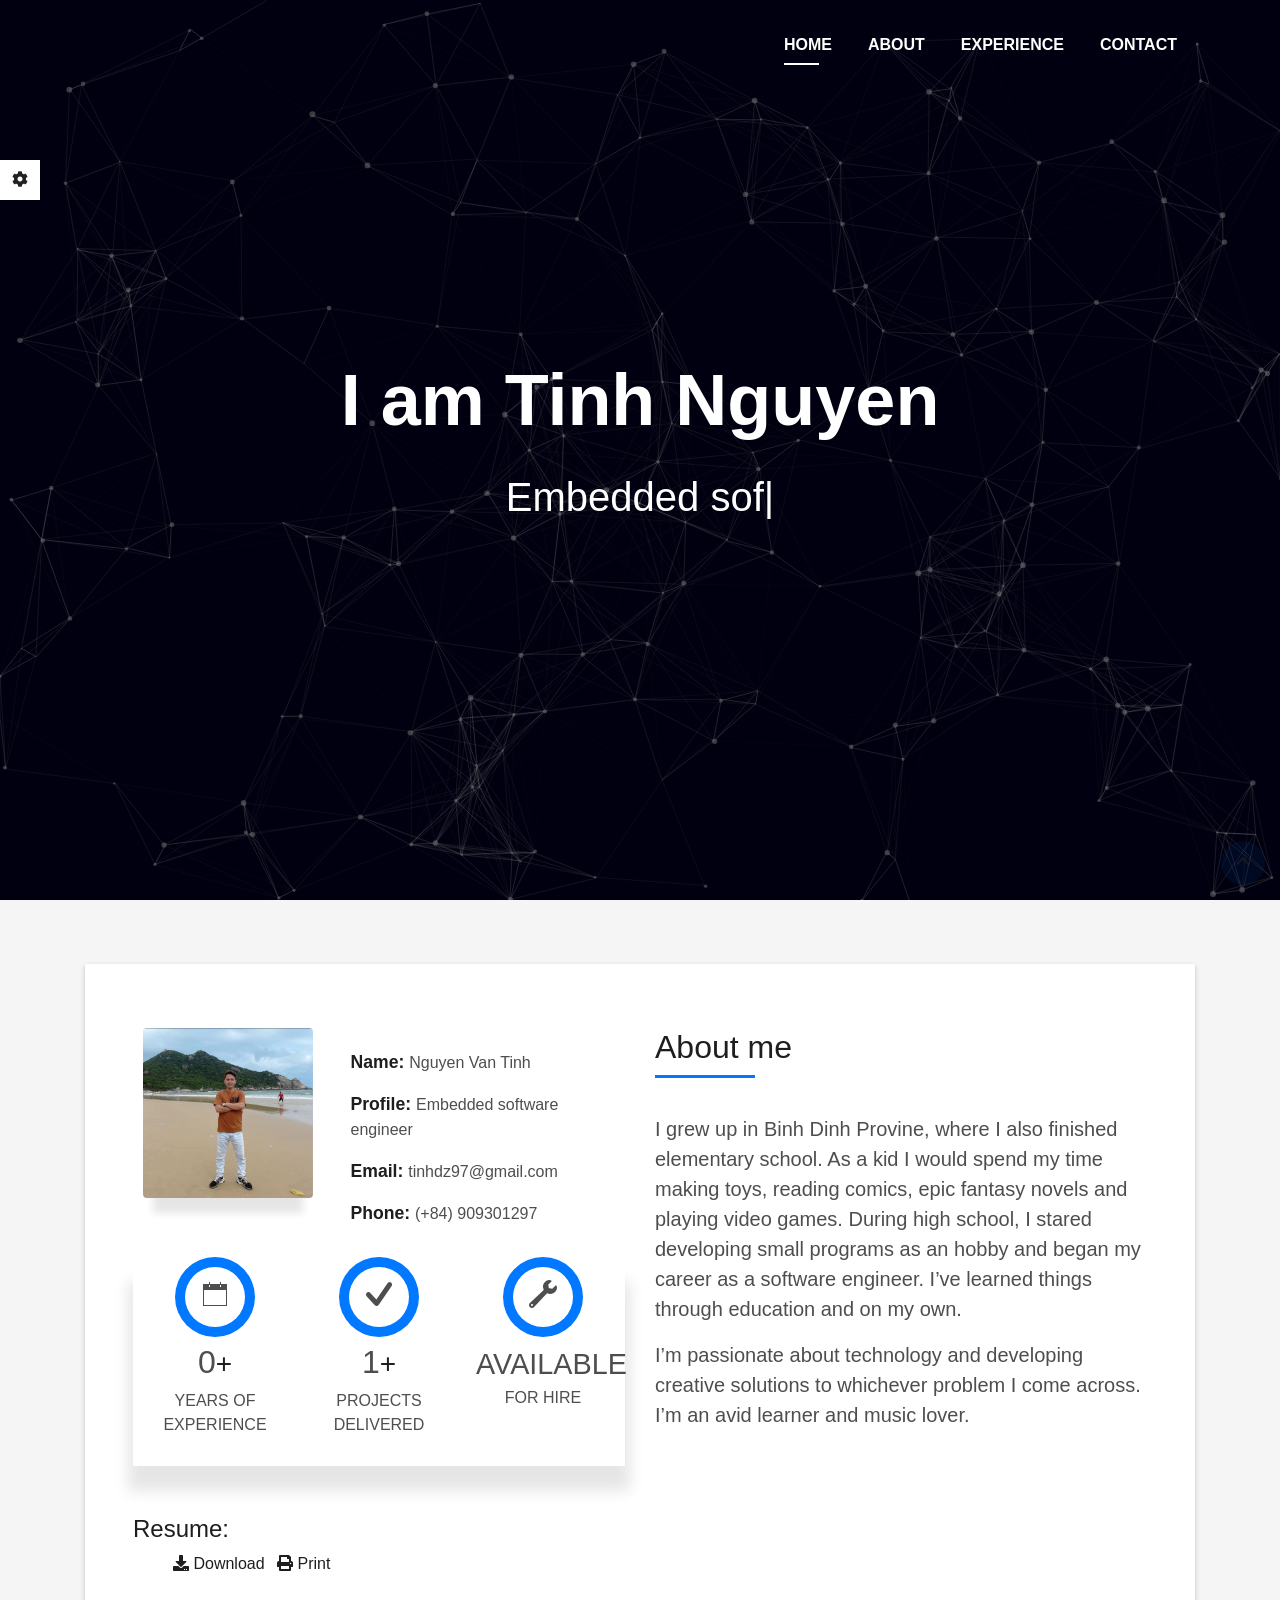
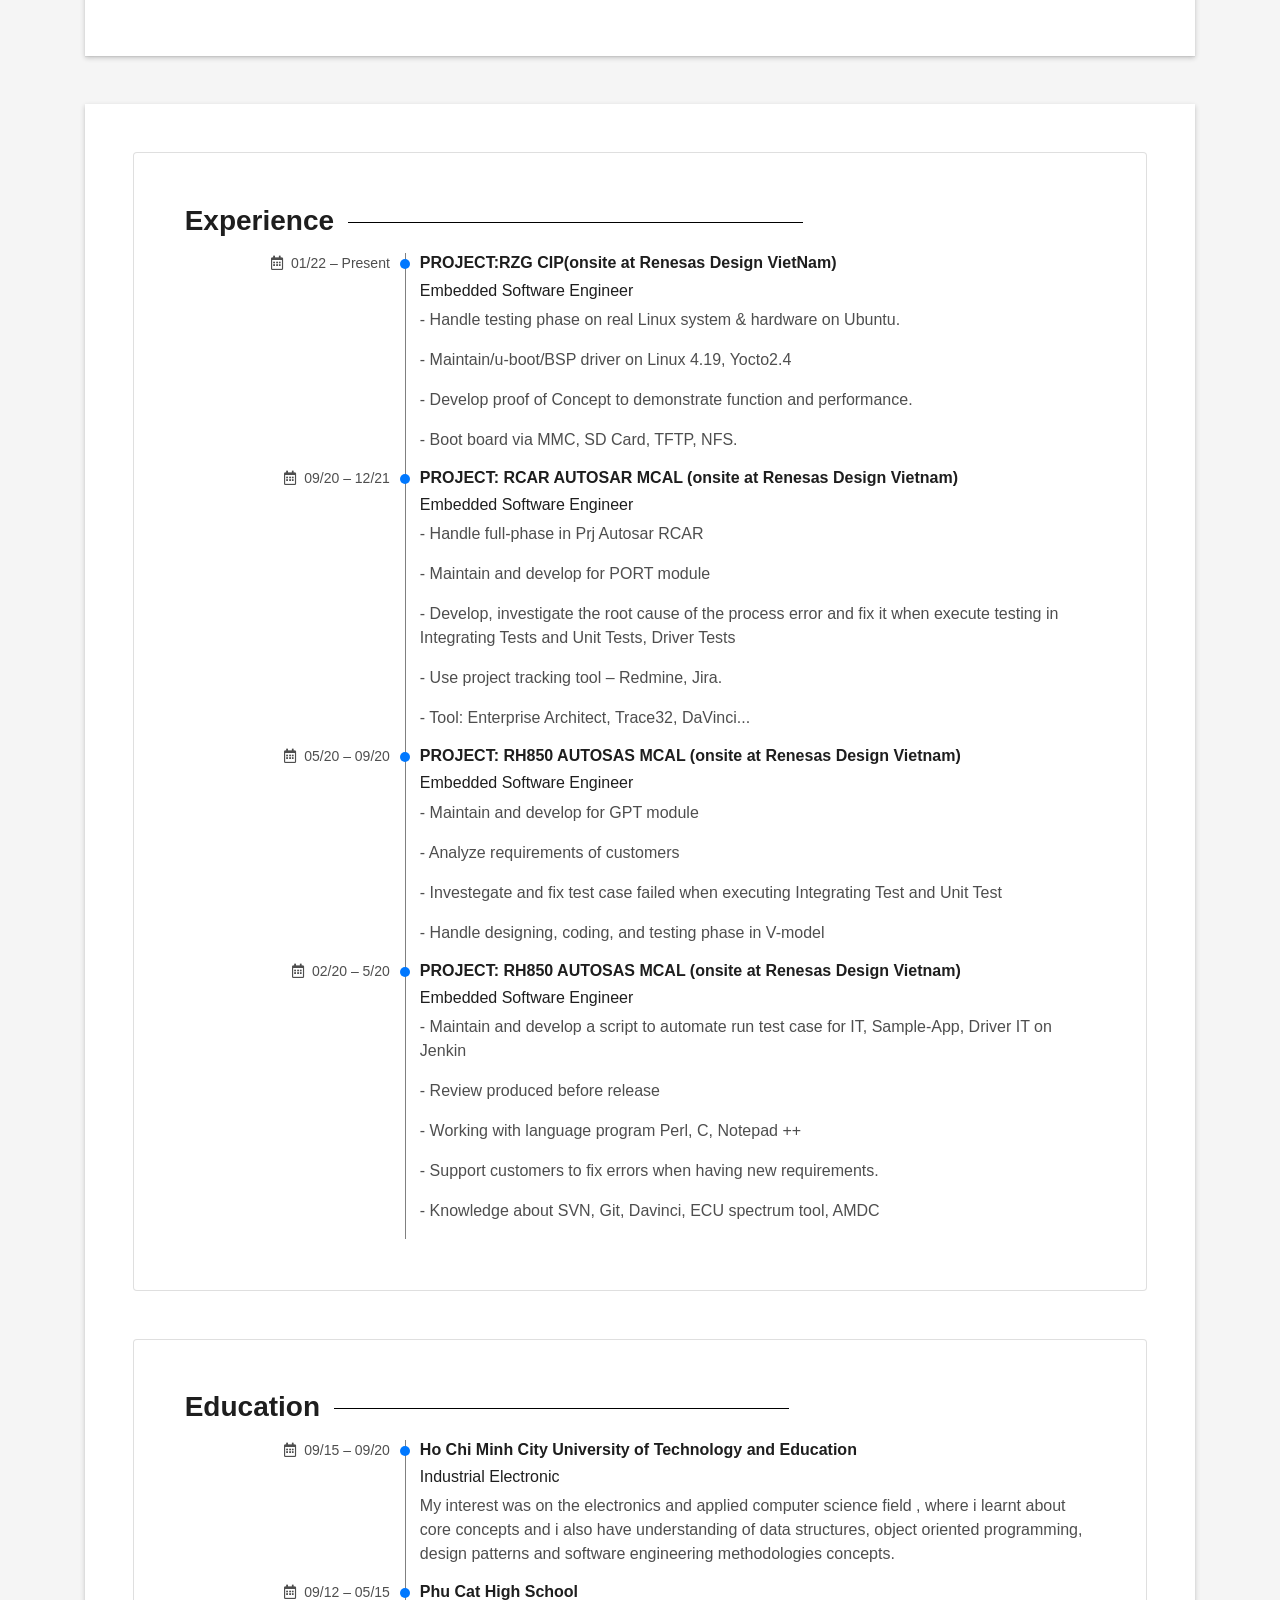
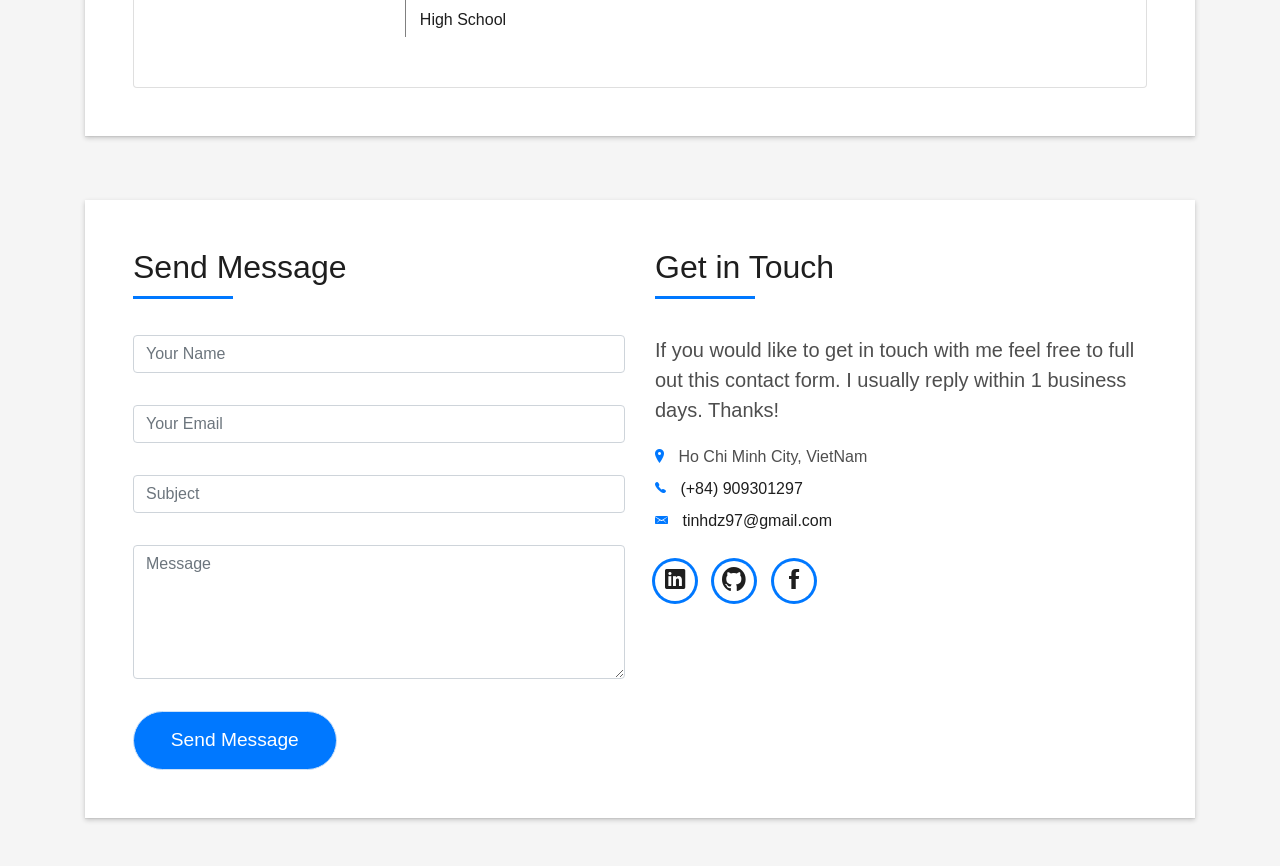
<file: index.html>
<!DOCTYPE html>
<html lang="en">

<head>
  <meta charset="utf-8">
  <title>Resume - Tinh Nguyen</title>
  <meta content="width=device-width, initial-scale=1.0" name="viewport">
  <meta content="" name="keywords">
  <meta content="" name="description">

  <!-- Favicons -->
  <link href="img/avatar.jpg" rel="icon">
  <link href="img/apple-touch-icon.png" rel="apple-touch-icon">

  <!-- Bootstrap CSS File -->
  <link href="lib/bootstrap/css/bootstrap.min.css" rel="stylesheet">

  <!-- Libraries CSS Files -->
  <link href="lib/font-awesome/css/font-awesome.min.css" rel="stylesheet">
  <link href="lib/animate/animate.min.css" rel="stylesheet">
  <link href="lib/ionicons/css/ionicons.min.css" rel="stylesheet">
  <link href="lib/owlcarousel/assets/owl.carousel.min.css" rel="stylesheet">
  <link href="lib/lightbox/css/lightbox.min.css" rel="stylesheet">

  <link href="lib/printjs/css/print.min.css" rel="stylesheet">
  <!-- Main Stylesheet File -->
  <link href="css/style-common.css" rel="stylesheet">
  <link href="css/style.css" rel="stylesheet">

</head>

<body id="page-top">

  <!--/ Nav Star /-->
  <nav class="navbar navbar-b navbar-trans navbar-expand-md fixed-top" id="mainNav">
    <div class="container">
      <button class="navbar-toggler collapsed" type="button" data-toggle="collapse" data-target="#navbarDefault"
        aria-controls="navbarDefault" aria-expanded="false" aria-label="Toggle navigation">
        <span></span>
        <span></span>
        <span></span>
      </button>
      <div class="navbar-collapse collapse justify-content-end" id="navbarDefault">
        <ul class="navbar-nav">
          <li class="nav-item">
            <a class="nav-link js-scroll active" href="#home">Home</a>
          </li>
          <li class="nav-item">
            <a class="nav-link js-scroll" href="#about">About</a>
          </li>
          <li class="nav-item">
            <a class="nav-link js-scroll" href="#service">Experience</a>
          </li>
          <li class="nav-item">
            <a class="nav-link js-scroll" href="#contact">Contact</a>
          </li>
        </ul>
      </div>
    </div>
  </nav>
  <!--/ Nav End /-->

  <!--/ Intro Skew Star /-->
  <div id="home" class="intro route bg-image">
    <div class="overlay-itro"></div>
    <div class="intro-content display-table">
      <div class="table-cell">
        <div class="container">
          <!--<p class="display-6 color-d">Hello, world!</p>-->
          <h1 class="intro-title mb-4">I am Tinh Nguyen</h1>
          <p class="intro-subtitle"><span class="text-slider-items">Embedded software engineer</span><strong class="text-slider"></strong></p>
          <!-- <p class="pt-3"><a class="btn btn-primary btn js-scroll px-4" href="#about" role="button">Learn More</a></p> -->
        </div>
      </div>
    </div>
  </div>
  <!--/ Intro Skew End /-->

  <section id="about" class="about-mf sect-pt4 route">
    <div class="container">
      <div class="row">
        <div class="col-sm-12">
          <div class="box-shadow-full">
            <div class="row">
              <div class="col-md-6">
                <div class="row">
                  <div class="col-sm-6 col-md-5">
                    <div class="about-img">
                      <img style="box-shadow: 0 25px 8px -10px rgba(0, 0, 0, 0.1);
                      height: 170px;
                      width: 170px;" src="img/avatar.jpg" class="img-fluid rounded b-shadow-a" alt="">
                    </div>
                  </div>
                  <div class="col-sm-6 col-md-7" style="margin-top: 4%;">
                    <div class="about-info">
                      <p><span class="title-s">Name: </span> <span>Nguyen Van Tinh</span></p>
                      <p><span class="title-s">Profile: </span> <span>Embedded software engineer</span></p>
                      <p><span class="title-s">Email: </span> <span>tinhdz97@gmail.com</span></p>
                      <p><span class="title-s">Phone: </span> <span>(+84) 909301297</span></p>
                    </div>
                  </div>
                </div>
                <div class="skill-mf">
                  <div class="section-counter paralax-mf bg-image"
                    style="margin-top: 5%;box-shadow: 0 20px 14px 5px rgba(0, 0, 0, 0.1);">
                    <div class="container">
                      <div class="row">
                        <div class="col-sm-4 col-lg-4">
                          <div class="counter-box pt-4 pt-md-0">
                            <div class="counter-ico">
                              <span class="ico-circle"><i class="ion-ios-calendar-outline"></i></span>
                            </div>
                            <div class="counter-num">
                              <h3 class="counter_text"><span class="counter">2</span>+</h3>
                              <span class="counter-text">YEARS OF EXPERIENCE</span>
                            </div>
                          </div>
                        </div>
                        <div class="col-sm-4 col-lg-4">
                          <div class="counter-box pt-4 pt-md-0">
                            <div class="counter-ico">
                              <span class="ico-circle"><i class="ion-checkmark-round"></i></span>
                            </div>
                            <div class="counter-num">
                              <h3 class="counter_text"><span class="counter">4</span>+</h3>
                              <span class="counter-text">PROJECTS DELIVERED</span>
                            </div>
                          </div>
                        </div>
                        <div class="col-sm-4 col-lg-4">
                          <div class="counter-box pt-4 pt-md-0">
                            <div class="counter-ico">
                              <span class="ico-circle"><i class="ion-wrench"></i></span>
                            </div>
                            <div class="counter-num">
                              <p>
                                <p class="counter1"> AVAILABLE </p>
                                <span class="counter-text">FOR HIRE</span>
                            </div>
                          </div>
                        </div>
                      </div>
                    </div>
                  </div>

                </div>
                <h4 style="margin-top:10%">Resume:</h4>
                <ul>
                  <li class="list-inline-item"><a href="Engineer_Nguyen_Van_Tinh.pdf" download><i
                        class="fas fa-download "></i> Download</a></li>
                  <li class="list-inline-item"><a href="javascript:void(0);"
                      onclick="printJS('Engineer_Nguyen_Van_Tinh.pdf')" class="printResume"><i
                        class="fas fa-print "></i> Print</a></li>
                </ul>
              </div>
              <div class="col-md-6">
                <div class="about-me pt-4 pt-md-0">
                  <div class="title-box-2">
                    <h5 class="title-left">
                      About me
                    </h5>
                  </div>
                  <p class="lead">
                    I grew up in Binh Dinh Provine, where I also finished
                    elementary school.
                    As a kid I would spend my time making toys, reading comics, epic fantasy
                    novels and playing
                    video games.
                    During high school, I stared developing small programs as an hobby and
                    began my career as a software engineer.
                    I’ve
                    learned things through education and on my own. </p>
                  <p class="lead">
                    I’m passionate about technology and developing creative solutions
                    to whichever problem I come across. I’m an avid learner and music lover.
                  </p>
                </div>
              </div>
            </div>
          </div>
        </div>
      </div>
    </div>
  </section>

  <!--/ Section Services Star /-->
  <section id="service" class="services-mf route">
    <div class="container">
      <div class="row">
        <div class="col-sm-12">
          <div class="box-shadow-full" style="margin-bottom: 0">
            <div id="experience" data-simplebar>
              <div class="card" style="padding: 5%">
                <h3 class="font-weight-bold sideline mb-3">Experience</h3>
                <div class="timeline">
                  <div class="job row">
                    <div class="col-12 col-sm-12 col-md-12 col-lg-3 job-date blue">
                      <i class="far fa-calendar-alt mr-2"></i>01/22 – Present
                    </div>
                    <div class="col-12 col-md-12 col-lg-9 job-description">
                      <h6 class="font-weight-bold">PROJECT:RZG CIP(onsite at Renesas Design VietNam)</h6>
                      <h6 class="blue">Embedded Software Engineer</h6>
                      <p>- Handle testing phase on real Linux system & hardware on Ubuntu.</p>
                      <p>- Maintain/u-boot/BSP driver on Linux 4.19, Yocto2.4</p>
                      <p>- Develop proof of Concept to demonstrate function and performance.</p>
                      <p>- Boot board via MMC, SD Card, TFTP, NFS.</p>
                    </div>
                  </div>
                  <div class="job row">
                    <div class="col-12 col-sm-12 col-md-12 col-lg-3 job-date blue">
                      <i class="far fa-calendar-alt mr-2"></i>09/20 – 12/21
                    </div>
                    <div class="col-md-12 col-lg-9 job-description">
                      <h6 class="font-weight-bold">PROJECT: RCAR AUTOSAR MCAL (onsite at Renesas Design Vietnam)</h6>
                      <h6 class="blue">Embedded Software Engineer</h6>
                        <p>- Handle full-phase in Prj Autosar RCAR</p>
                        <p>- Maintain and develop for PORT module</p>
                        <p>- Develop, investigate the root cause of the process error and fix it when
                          execute testing in Integrating Tests and Unit Tests, Driver Tests</p>
                        <p>- Use project tracking tool – Redmine, Jira.</p>
                        <p>- Tool: Enterprise Architect, Trace32, DaVinci...</p>
                    </div>
                   </div>
                  <div class="job row">
                    <div class="col-12 col-sm-12 col-md-12 col-lg-3 job-date blue">
                      <i class="far fa-calendar-alt mr-2"></i>05/20 – 09/20
                    </div>
                    <div class="col-md-12 col-lg-9 job-description">
                      <h6 class="font-weight-bold">PROJECT: RH850 AUTOSAS MCAL (onsite at Renesas Design Vietnam)</h6>
                      <h6 class="blue">Embedded Software Engineer</h6>
                       <p>- Maintain and develop for GPT module</p>
                        <p>- Analyze requirements of customers</p>
                        <p>- Investegate and fix test case failed when executing Integrating Test and Unit Test</p>
                        <p>- Handle designing, coding, and testing phase in V-model</p>
                    </div>
                   </div>
                  <div class="job row">
                    <div class="col-12 col-sm-12 col-md-12 col-lg-3 job-date blue">
                      <i class="far fa-calendar-alt mr-2"></i>02/20 – 5/20
                    </div>
                    <div class="col-md-12 col-lg-9 job-description">
                      <h6 class="font-weight-bold">PROJECT: RH850 AUTOSAS MCAL (onsite at Renesas Design Vietnam)</h6>
                      <h6 class="blue">Embedded Software Engineer</h6>
                       <p>- Maintain and develop a script to automate run test case for IT, Sample-App, Driver IT on Jenkin </p>
                       <p>- Review produced before release</p>
                       <p>- Working with language program Perl, C, Notepad ++ </p>
                       <p>- Support customers to fix errors when having new requirements.</p>
                       <p>- Knowledge about SVN, Git, Davinci, ECU spectrum tool, AMDC </p>
                    </div>
                   </div>
               </div>   
              </div>    
              <div class="card mt-5" style="padding: 5%">
                <h3 class="font-weight-bold sideline mb-3">Education</h3>
                <div class="timeline">
                  <div class="job row">
                    <div class="col-12 col-sm-12 col-md-12 col-lg-3 job-date blue"><i
                        class="far fa-calendar-alt mr-2"></i>09/15 – 09/20</div>
                    <div class="col-md-12 col-lg-9 job-description">
                      <h6 class="font-weight-bold">Ho Chi Minh City University of Technology and Education</h6>
                      <h6 class="blue">Industrial Electronic</h6>
                      <div class="description"> 
                        <p>My interest was on the electronics and applied computer science field ,
                          where i learnt about
                          core concepts and i also have understanding of data
                          structures, object oriented programming, design
                          patterns and software engineering methodologies concepts.
                        </p>
                     </div>
                   </div>
                  </div>
                  <div class="job row">
                    <div class="col-12 col-sm-12 col-md-12 col-lg-3 job-date blue"><i
                        class="far fa-calendar-alt mr-2"></i>09/12 – 05/15</div>
                    <div class="col-md-12 col-lg-9 job-description">
                      <h6 class="font-weight-bold">Phu Cat High School</h6>
                      <h6 class="blue">High School</h6>
                    </div>
                  </div>
              </div>
            </div>
          </div>
        </div>
      </div>
      <!--/ Section Services End /-->

    </div>
  </section>
  <section style="padding-top: 0;margin-top:0%" class="paralax-mf footer-paralax bg-image sect-mt4 route">
    <div class="container">
      <div class="row">
        <div class="col-sm-12">
          <div class="contact-mf">
            <div id="contact" class="box-shadow-full">
              <div class="row">
                <div class="col-md-6">
                  <div class="title-box-2">
                    <h5 class="title-left">
                      Send Message
                    </h5>
                  </div>
                  <div>
                    <form action="" method="post" role="form" class="contactForm">
                      <div id="sendmessage">Your message has been sent. Thank you!</div>
                      <div id="errormessage">Something went wrong. Please try again later!</div>
                      <div class="row">
                        <div class="col-md-12 mb-3">
                          <div class="form-group">
                            <input type="text" name="name" class="form-control" id="name" placeholder="Your Name"
                              data-rule="minlen:4" data-msg="Please enter at least 4 chars" />
                            <div class="validation"></div>
                          </div>
                        </div>
                        <div class="col-md-12 mb-3">
                          <div class="form-group">
                            <input type="email" class="form-control" name="email" id="email" placeholder="Your Email"
                              data-rule="email" data-msg="Please enter a valid email" />
                            <div class="validation"></div>
                          </div>
                        </div>
                        <div class="col-md-12 mb-3">
                          <div class="form-group">
                            <input type="text" class="form-control" name="subject" id="subject" placeholder="Subject"
                              data-rule="minlen:4" data-msg="Please enter at least 8 chars of subject" />
                            <div class="validation"></div>
                          </div>
                        </div>
                        <div class="col-md-12 mb-3">
                          <div class="form-group">
                            <textarea class="form-control" name="message" rows="5" data-rule="required"
                              data-msg="Please write something" placeholder="Message"></textarea>
                            <div class="validation"></div>
                          </div>
                        </div>
                        <div class="col-md-12">
                          <button type="submit" class="button button-a button-big button-rouded">Send Message</button>
                        </div>
                      </div>
                    </form>
                  </div>
                </div>
                <div class="col-md-6">
                  <div class="title-box-2 pt-4 pt-md-0">
                    <h5 class="title-left">
                      Get in Touch
                    </h5>
                  </div>
                  <div class="more-info">
                    <p class="lead">
                      If you would like to get in touch with me feel free to full out this
                      contact form. I usually
                      reply within 1 business days. Thanks!
                    </p>
                    <ul class="list-ico">
                      <li><span class="ion-ios-location"></span> Ho Chi Minh City, VietNam</li>
                      <li><a href="tel:909301297"><span class="ion-ios-telephone"></span> (+84) 909301297</a></li>
                      <li><a href="mailto:tinhdz97@gmail.com?Subject=Hello%20again"><span class="ion-email"></span>
                          tinhdz97@gmail.com</a></li>
                    </ul>
                  </div>
                  <div class="socials">
                    <ul>
                      <li><a href="https://www.linkedin.com/in/tinh-nguyen-3143891bb/" target="_blank"><span
                            class="ico-circle"><i class="ion-social-linkedin"></i></span></a></li>
                      <li><a href="https://github.com/Tinhspkt" target="_blank"><span class="ico-circle"><i
                              class="ion-social-github"></i></span></a></li>
                      <li><a href="https://www.facebook.com/tinh.nguyenvan3012" target="_blank"><span class="ico-circle"><i
                              class="ion-social-facebook"></i></span></a></li>
                    </ul>
                  </div>
                </div>
              </div>
            </div>
          </div>
        </div>
      </div>
    </div>
  </section>
  <!--/ Section Contact-footer End /-->

  <a href="javascript:void(0);" class="back-to-top"><i class="fa fa-chevron-up"></i></a>
  <div id="preloader"></div>
  <div id="app_customizer" class="app-customizer">
    <a href="javascript:void(0);" class="app-customizer-toggle">
      <i class="fas fa-cog"></i>
    </a>
    <div class="colors">
      <span id="default_pick" onclick="changeCSS('css/style.css', 10);"></span>
      <span id="purple_pick" onclick="changeCSS('css/style-purple.css', 10);"></span>
      <span id="red_pick" onclick="changeCSS('css/style-red.css', 10);"></span>
      <span id="blue_pick" onclick="changeCSS('css/style-sky-blue.css', 10);"></span>
      <span id="green_pick" onclick="changeCSS('css/style-green.css', 10);"></span>
      <span id="orange_pick" onclick="changeCSS('css/style-orange.css', 10);"></span>
    </div>
  </div>
  <!-- JavaScript Libraries -->
  <script src="lib/jquery/jquery.min.js"></script>
  <script src="lib/jquery/jquery-migrate.min.js"></script>
  <script src="lib/popper/popper.min.js"></script>
  <script src="lib/bootstrap/js/bootstrap.min.js"></script>
  <script src="lib/easing/easing.min.js"></script>
  <script src="lib/counterup/jquery.waypoints.min.js"></script>
  <script src="lib/counterup/jquery.counterup.js"></script>
  <script src="lib/owlcarousel/owl.carousel.min.js"></script>
  <script src="lib/lightbox/js/lightbox.min.js"></script>
  <script src="lib/typed/typed.min.js"></script>
  <script src="lib/printjs/js/print.min.js"></script>
  <script src="lib/particles.min.js"></script>
  <!-- Contact Form JavaScript File -->
  <script src="contactform/contactform.js"></script>

  <!-- Template Main Javascript File -->
  <script src="js/main.js"></script>
  <script src="https://smtpjs.com/v3/smtp.js"></script>

</body>

</html>
</file>
<file: css/style-common.css>
@keyframes rotate-me {
    0% {
      transform: rotate(0deg);
      -webkit-transform: rotate(0deg); }
    100% {
      transform: rotate(360deg);
      -webkit-transform: rotate(360deg); } }
  @-webkit-keyframes rotate-me {
    0% {
      transform: rotate(0deg);
      -webkit-transform: rotate(0deg); }
    100% {
      transform: rotate(360deg);
      -webkit-transform: rotate(360deg); } }

.app-customizer {
    position: fixed;
    top: 160px;
    left: -190px;
    width: 190px;
    padding-left: 25px;
    padding-top: 25px;
    height: 90px;
    background: #fff;
    -moz-transition: left 0.5s ease 0s;
    -o-transition: left 0.5s ease 0s;
    -webkit-transition: left 0.5s ease 0s;
    transition: left 0.5s ease 0s;
    z-index: 10; }
    .app-customizer.open-customizer {
      left: 0; }
    .app-customizer .light-dark-wrap {
      text-transform: capitalize; }
      .app-customizer .light-dark-wrap span {
        display: inline-block;
        cursor: pointer;
        color: #777; }
        .app-customizer .light-dark-wrap span.active-bg {
          color: #222222; }
      .app-customizer .light-dark-wrap #light_bg {
        margin-right: 5px; }
    .app-customizer .colors span {
      display: inline-block;
      height: 20px;
      margin-right: 3px;
      margin-top: 12px;
      width: 20px;
      cursor: pointer; }
      .app-customizer .colors #default_pick{
          background: #0078ff;
      }
      .app-customizer .colors #purple_pick {
        background: #8400ff; }
        .app-customizer .colors #red_pick {
          background: #be3131; }
    .app-customizer .colors #blue_pick {
      background: #48abec; }
    .app-customizer .colors #green_pick {
      background: #24b67e; }
    .app-customizer .colors #orange_pick {
      background: #f0642d; }
    .app-customizer .app-customizer-toggle {
      position: absolute;
      background: #fff;
      left: 100%;
      top: 0;
      width: 40px;
      height: 40px;
      text-align: center;
      line-height: 40px;
      text-decoration: none; }
      .app-customizer .app-customizer-toggle i {
        font-size: 16px;
        color: #222222;
        animation: rotate-me 2s infinite linear;
        -webkit-animation: rotate-me 2s infinite linear; }
</file>
<file: css/style.css>
#home {
  background-color: #000022;
  background-image: url("");
  background-repeat: no-repeat;
  background-size: cover;
  background-position: 50% 50%;
}

/* ---- stats.js ---- */

.count-particles{
  background: #000022;
  position: absolute;
  top: 48px;
  left: 0;
  width: 80px;
  color: #13E8E9;
  font-size: .8em;
  text-align: left;
  text-indent: 4px;
  line-height: 14px;
  padding-bottom: 2px;
  font-family: Helvetica, Arial, sans-serif;
  font-weight: bold;
}

.js-count-particles{
  font-size: 1.1em;
}

.count-particles{
  border-radius: 0 0 3px 3px;
}
.sideline {
  overflow: hidden;
}

.card {
  position: relative;
  display: -webkit-box;
  display: -ms-flexbox;
  display: flex;
  -webkit-box-orient: vertical;
  -webkit-box-direction: normal;
  -ms-flex-direction: column;
  flex-direction: column;
  min-width: 0;
  word-wrap: break-word;
  background-color: #fff;
  background-clip: border-box;
  border: 1px solid rgba(0, 0, 0, 0.125);
  border-radius: 0.25rem;
}
.card--stats {
  padding: 15px 10px;
}

.sideline:before, .sideline:after {
  background-color: #000;
  content: "";
  display: inline-block;
  height: 1px;
  position: relative;
  vertical-align: middle;
  width: 50%;
}

.sideline:before {
  right: 0.5em;
  margin-left: -50%;
}

.sideline:after {
  left: 0.5em;
  margin-right: -50%;
}

.timeline .job-date {
  font-size: 14px;
}

@media (min-width: 992px) {
  .timeline .job-date {
    text-align: right;
    position: relative;
  }
  .timeline .job-date:after {
    content: '';
    position: absolute;
    top: 0;
    right: -5px;
    width: 10px;
    height: 10px;
    border-radius: 150%;
    background-color: #0078ff ;
    z-index: 3;
    margin-top: 6px;
  }
  .timeline .job-description {
    position: relative;
  }
  .timeline .job-description:after {
    content: '';
    position: absolute;
    top: 0;
    left: 0;
    width: 1px;
    height: 100%;
    background-color: grey;
    z-index: 2;
  }
}
body {
  background-color: #f5f5f5;
  color: #4e4e4e;
}

h1,
h2,
h3,
h4,
h5,
h6 {
  color: #1e1e1e;
}

a {
  color: #1e1e1e;
  transition: all 0.5s ease-in-out;
}

a:hover {
  color: #0078ff;
  text-decoration: none;
  transition: all 0.5s ease-in-out;
}

.p-r {
  position: relative;
}

.color-a {
  color: #0078ff;
}

.color-d {
  color: #f5f5f5;
}

.color-text-a {
  color: #4e4e4e;
}

.box-shadow,
.paralax-mf,
.service-box,
.work-box,
.card-blog {
  box-shadow: 0 13px 8px -10px rgba(0, 0, 0, 0.1);
}

.box-shadow-a,
.button:hover {
  box-shadow: 0 0 0 4px #cde1f8;
}

.display-5 {
  font-size: 2.5rem;
  font-weight: 300;
  line-height: 1.1;
}

.display-6 {
  font-size: 2rem;
  font-weight: 300;
  line-height: 1.1;
}

.avatar {
  width: 32px;
  height: 32px;
  margin-right: 4px;
  overflow: hidden;
}

.bg-image {
  background-repeat: no-repeat;
  background-attachment: fixed;
  background-size: cover;
  background-position: center center;
}

.overlay-mf {
  background-color: #0078ff;
}

.overlay-mf {
  position: absolute;
  top: 0;
  left: 0px;
  padding: 0;
  height: 100%;
  width: 100%;
  opacity: .7;
}

.paralax-mf {
  position: relative;
}

.display-table {
  width: 100%;
  height: 100%;
  display: table;
}

.table-cell {
  display: table-cell;
  vertical-align: middle;
}

/*--/ Sections /--*/

.sect-4 {
  padding: 4rem 0;
}

.sect-pt4 {
  padding-top: 4rem;
}

.sect-mt4 {
  margin-top: 4rem;
}

/*--/ Title s /--*/

.title-s {
  font-weight: 600;
  color: #1e1e1e;
  font-size: 1.1rem;
}

/*--/ Title A /--*/

.title-box {
  margin-bottom: 4rem;
}

.title-a {
  font-size: 3rem;
  font-weight: bold;
  text-transform: uppercase;
}

.subtitle-a {
  color: #4e4e4e;
}

.line-mf {
  width: 40px;
  height: 5px;
  background-color: #0078ff;
  margin: 0 auto;
}

/*--/ Title Left /--*/

.title-box-2 {
  margin-bottom: 3rem;
}

.title-left {
  font-size: 2rem;
  position: relative;
}

.title-left:before {
  content: '';
  position: absolute;
  height: 3px;
  background-color: #0078ff;
  width: 100px;
  bottom: -12px;
}

/*------/ Box /------*/

.box-pl2 {
  padding-left: 2rem;
}

.box-shadow-full {
  padding: 3rem 1.25rem;
  position: relative;
  background-color: #fff;
  margin-bottom: 3rem;
  z-index: 2;
  box-shadow: 0 1px 1px 0 rgba(0, 0, 0, 0.06), 0 2px 5px 0 rgba(0, 0, 0, 0.2);
}

/*------/ Socials /------*/

.socials {
  padding: 1.5rem 0;
}

.socials ul li {
  display: inline-block;
}

.socials .ico-circle {
  height: 40px;
  width: 40px;
  font-size: 1.7rem;
  border-radius: 50%;
  line-height: 1.4;
  margin: 0 15px 0 0;
  box-shadow: 0 0 0 3px #0078ff;
  transition: all 500ms ease;
}

.socials .ico-circle:hover {
  background-color: #0078ff;
  color: #fff;
  box-shadow: 0 0 0 3px #cde1f8;
  transition: all 500ms ease;
}

/*------/ Ul resect /------*/

.ul-resect,
.socials ul,
.list-ico,
.blog-wrapper .post-meta ul,
.box-comments .list-comments,
.widget-sidebar .list-sidebar,
.widget-tags ul {
  list-style: none;
  padding-left: 0;
  margin-bottom: 0;
}

.list-ico {
  line-height: 2;
}

.list-ico span {
  color: #0078ff;
  margin-right: 10px;
}

/*------/ Ico Circle /------*/

.ico-circle {
  height: 100px;
  width: 100px;
  font-size: 2rem;
  border-radius: 50%;
  line-height: 1.55;
  margin: 0 auto;
  text-align: center;
  box-shadow: 0 0 0 10px #0078ff;
  display: block;
}

/*------/ Owl Carousel /------*/

.owl-theme .owl-dots {
  text-align: center;
  margin-top: 18px;
}

.owl-theme .owl-dots .owl-dot {
  display: inline-block;
}

.owl-theme .owl-dots .owl-dot span {
  width: 18px;
  height: 7px;
  margin: 5px 5px;
  background: #cde1f8;
  border: 0px solid #cde1f8;
  display: block;
  transition: all 0.6s ease-in-out;
  cursor: pointer;
}

.owl-theme .owl-dots .owl-dot:hover span {
  background-color: #cde1f8;
}

.owl-theme .owl-dots .owl-dot.active span {
  background-color: #1B1B1B;
  width: 25px;
}

/*--/ Scrolltop s /--*/

.scrolltop-mf {
  position: relative;
  display: none;
}

.scrolltop-mf span {
  z-index: 999;
  position: fixed;
  width: 42px;
  height: 42px;
  background-color: #0078ff;
  opacity: .7;
  font-size: 1.6rem;
  line-height: 1.5;
  text-align: center;
  color: #fff;
  top: auto;
  left: auto;
  right: 30px;
  bottom: 50px;
  cursor: pointer;
  border-radius: 50%;
}

/* Back to top button */

.back-to-top {
  position: fixed;
  display: none;
  background: #0078ff;
  color: #fff;
  width: 44px;
  height: 44px;
  text-align: center;
  line-height: 1;
  font-size: 16px;
  border-radius: 50%;
  right: 15px;
  bottom: 15px;
  transition: background 0.5s;
  z-index: 11;
}

.back-to-top i {
  padding-top: 12px;
  color: #fff;
}

/* Prelaoder */

#preloader {
  position: fixed;
  top: 0;
  left: 0;
  right: 0;
  bottom: 0;
  z-index: 9999;
  overflow: hidden;
  background: #fff;
}

#preloader:before {
  content: "";
  position: fixed;
  top: calc(50% - 30px);
  left: calc(50% - 30px);
  border: 6px solid #f2f2f2;
  border-top: 6px solid #0078ff;
  border-radius: 50%;
  width: 60px;
  height: 60px;
  -webkit-animation: animate-preloader 1s linear infinite;
  animation: animate-preloader 1s linear infinite;
}

@-webkit-keyframes animate-preloader {
  0% {
    -webkit-transform: rotate(0deg);
    transform: rotate(0deg);
  }

  100% {
    -webkit-transform: rotate(360deg);
    transform: rotate(360deg);
  }
}

@keyframes animate-preloader {
  0% {
    -webkit-transform: rotate(0deg);
    transform: rotate(0deg);
  }

  100% {
    -webkit-transform: rotate(360deg);
    transform: rotate(360deg);
  }
}

/*======================================
//--//-->   NAVBAR
======================================*/

.navbar-b {
  transition: all .5s ease-in-out;
  background-color: transparent;
  padding-top: 1.563rem;
  padding-bottom: 1.563rem;
}

.navbar-b.navbar-reduce {
  box-shadow: 0px 6px 9px 0px rgba(0, 0, 0, 0.06);
}

.navbar-b.navbar-trans .nav-item,
.navbar-b.navbar-reduce .nav-item {
  position: relative;
  padding-right: 10px;
  padding-left: 0;
}

.navbar-b.navbar-trans .nav-link,
.navbar-b.navbar-reduce .nav-link {
  color: #fff;
  text-transform: uppercase;
  font-weight: 600;
}

.navbar-b.navbar-trans .nav-link:before,
.navbar-b.navbar-reduce .nav-link:before {
  content: '';
  position: absolute;
  margin-left: 0px;
  width: 0%;
  bottom: 0;
  left: 0;
  height: 2px;
  transition: all 500ms ease;
}

.navbar-b.navbar-trans .nav-link:hover,
.navbar-b.navbar-reduce .nav-link:hover {
  color: #1B1B1B;
}

.navbar-b.navbar-trans .nav-link:hover:before,
.navbar-b.navbar-reduce .nav-link:hover:before {
  width: 35px;
}

.navbar-b.navbar-trans .show > .nav-link:before,
.navbar-b.navbar-trans .active > .nav-link:before,
.navbar-b.navbar-trans .nav-link.show:before,
.navbar-b.navbar-trans .nav-link.active:before,
.navbar-b.navbar-reduce .show > .nav-link:before,
.navbar-b.navbar-reduce .active > .nav-link:before,
.navbar-b.navbar-reduce .nav-link.show:before,
.navbar-b.navbar-reduce .nav-link.active:before {
  width: 35px;
}

.navbar-b.navbar-trans .nav-link:before {
  background-color: #fff;
}

.navbar-b.navbar-trans .nav-link:hover {
  color: #fff;
}

.navbar-b.navbar-trans .show > .nav-link,
.navbar-b.navbar-trans .active > .nav-link,
.navbar-b.navbar-trans .nav-link.show,
.navbar-b.navbar-trans .nav-link.active {
  color: #fff;
}

.navbar-b.navbar-reduce {
  transition: all .5s ease-in-out;
  background-color: #fff;
  padding-top: 15px;
  padding-bottom: 15px;
}

.navbar-b.navbar-reduce .nav-link {
  color: #0078ff;
}

.navbar-b.navbar-reduce .nav-link:before {
  background-color: #0078ff;
}

.navbar-b.navbar-reduce .nav-link:hover {
  color: #0078ff;
}

.navbar-b.navbar-reduce .show > .nav-link,
.navbar-b.navbar-reduce .active > .nav-link,
.navbar-b.navbar-reduce .nav-link.show,
.navbar-b.navbar-reduce .nav-link.active {
  color: #0078ff;
}

.navbar-b.navbar-reduce .navbar-brand {
  color: #0078ff;
}

.navbar-b.navbar-reduce .navbar-toggler span {
  background-color: #1B1B1B;
}

.navbar-b .navbar-brand {
  color: #fff;
  font-size: 1.6rem;
  font-weight: 600;
}

.navbar-b .navbar-nav .dropdown-item.show .dropdown-menu,
.navbar-b .dropdown.show .dropdown-menu,
.navbar-b .dropdown-btn.show .dropdown-menu {
  -webkit-transform: translate3d(0px, 0px, 0px);
  transform: translate3d(0px, 0px, 0px);
  visibility: visible !important;
}

.navbar-b .dropdown-menu {
  margin: 1.12rem 0 0;
  border-radius: 0;
}

.navbar-b .dropdown-menu .dropdown-item {
  padding: .7rem 1.7rem;
  transition: all 500ms ease;
}

.navbar-b .dropdown-menu .dropdown-item:hover {
  background-color: #0078ff;
  color: #fff;
  transition: all 500ms ease;
}

.navbar-b .dropdown-menu .dropdown-item.active {
  background-color: #0078ff;
}

/*--/ Hamburger Navbar /--*/

.navbar-toggler {
  position: relative;
}

.navbar-toggler:focus,
.navbar-toggler:active {
  outline: 0;
}

.navbar-toggler span {
  display: block;
  background-color: #fff;
  height: 3px;
  width: 25px;
  margin-top: 4px;
  margin-bottom: 4px;
  -webkit-transform: rotate(0deg);
  transform: rotate(0deg);
  left: 0;
  opacity: 1;
}

.navbar-toggler span:nth-child(1),
.navbar-toggler span:nth-child(3) {
  transition: -webkit-transform .35s ease-in-out;
  transition: transform .35s ease-in-out;
  transition: transform .35s ease-in-out, -webkit-transform .35s ease-in-out;
}

.navbar-toggler:not(.collapsed) span:nth-child(1) {
  position: absolute;
  left: 12px;
  top: 10px;
  -webkit-transform: rotate(135deg);
  transform: rotate(135deg);
  opacity: 0.9;
}

.navbar-toggler:not(.collapsed) span:nth-child(2) {
  height: 12px;
  visibility: hidden;
  background-color: transparent;
}

.navbar-toggler:not(.collapsed) span:nth-child(3) {
  position: absolute;
  left: 12px;
  top: 10px;
  -webkit-transform: rotate(-135deg);
  transform: rotate(-135deg);
  opacity: 0.9;
}

/*======================================
//--//-->   INTRO
======================================*/

.intro {
  height: 100vh;
  position: relative;
  color: #fff;
}

.intro .intro-content {
  text-align: center;
  position: absolute;
}

.intro .overlay-itro {
  background-color: rgba(0, 0, 0, 0.6);
  position: absolute;
  top: 0;
  left: 0px;
  padding: 0;
  height: 100%;
  width: 100%;
  opacity: .9;
}

.intro .intro-title {
  color: #fff;
  font-weight: 600;
  font-size: 3rem;
}

.intro .intro-subtitle {
  font-size: 1.5rem;
  font-weight: 300;
}

.intro .text-slider-items {
  display: none;
}

.intro-single {
  height: 350px;
}

.intro-single .intro-content {
  margin-top: 30px;
}

.intro-single .intro-title {
  text-transform: uppercase;
  font-size: 3rem;
}

.intro-single .breadcrumb {
  background-color: transparent;
  color: #0078ff;
}

.intro-single .breadcrumb .breadcrumb-item:before {
  color: #cde1f8;
}

.intro-single .breadcrumb .breadcrumb-item.active {
  color: #cde1f8;
}

.intro-single .breadcrumb a {
  color: #fff;
}

/*======================================
//--//-->   ABOUT
======================================*/

.about-mf .box-shadow-full {
  padding-top: 4rem;
  padding-bottom: 4rem;
}

.about-mf .about-img {
  margin-bottom: 2rem;
}

.about-mf .about-img img {
  margin-left: 10px;
}

.skill-mf span {
  color: #4e4e4e;
}

.skill-mf .progress {
  background-color: #cde1f8;
  margin: .5rem 0 1.2rem 0;
  border-radius: 0;
  height: .7rem;
}

.skill-mf .progress .progress-bar {
  height: .7rem;
  background-color: #0078ff;
}

/*======================================
//--//-->   SERVICES
======================================*/

.service-box {
  background-color: #fff;
  padding: 2.5rem 1.3rem;
  border-radius: 1rem;
  margin-bottom: 3rem;
}

.service-box:hover .ico-circle {
  transition: all 500ms ease;
  color: #fff;
  background-color: #0078ff;
  box-shadow: 0 0 0 10px #cde1f8;
}

.service-box .service-ico {
  margin-bottom: 1rem;
  color: #1e1e1e;
}

.service-box .ico-circle {
  transition: all 500ms ease;
  font-size: 4rem;
}

.service-box .s-title {
  font-size: 1.4rem;
  text-transform: uppercase;
  text-align: center;
  padding: .4rem 0;
}

.service-box .s-description {
  color: #4e4e4e;
}

/*======================================
//--//-->   COUNTER
======================================*/

.counter-box {
  text-align: center;
}

.counter-ico {
  margin-bottom: 1rem;
}

.counter-ico .ico-circle {
  height: 60px;
  width: 60px;
  line-height: 1.8;
  /* box-shadow: 0 0 0 10px #0078ff; */
}

.counter-num .counter {
  font-size: 2rem;
  margin-bottom: 0;
}

.counter-num .counter1 {
  font-size: 1.8rem;
  margin-bottom: 0;
}

/*======================================
//--//-->   PORTFOLIO
======================================*/

.work-box {
  margin-bottom: 3rem;
  -webkit-backface-visibility: hidden;
  backface-visibility: hidden;
  background-color: #fff;
}

.work-box:hover img {
  -webkit-transform: scale(1.3);
  transform: scale(1.3);
}

.work-img {
  display: block;
  overflow: hidden;
}

.work-img img {
  transition: all 1s;
}

.work-content {
  padding: 2rem 3% 1rem 4%;
}

.work-content .w-more {
  color: #4e4e4e;
  font-size: .8rem;
}

.work-content .w-more .w-ctegory {
  color: #0078ff;
}

.work-content .w-like {
  font-size: 2.5rem;
  color: #0078ff;
  float: right;
}

.work-content .w-like a {
  color: #0078ff;
}

.work-content .w-like .num-like {
  font-size: .7rem;
}

.w-title {
  font-size: 1.2rem;
}

/*======================================
//--//-->   TESTIMONIALS
======================================*/

.testimonials .owl-carousel .owl-item img {
  width: auto;
}

.testimonial-box {
  color: #fff;
  text-align: center;
}

.testimonial-box .author-test {
  margin-top: 1rem;
}

.testimonial-box .author-test img {
  margin: 0 auto;
}

.testimonial-box .author {
  color: #fff;
  text-transform: uppercase;
  font-weight: 600;
  margin: 1rem 0;
  display: block;
  font-size: 1.4rem;
}

.testimonial-box .comit {
  font-size: 2rem;
  color: #0078ff;
  background-color: #fff;
  width: 52px;
  height: 52px;
  display: block;
  margin: 0 auto;
  border-radius: 50%;
  line-height: 1.6;
}

/*======================================
//--//-->   BLOG
======================================*/

.card-blog .card-body {
  position: relative;
}

.card-blog .card-category-box {
  position: absolute;
  text-align: center;
  top: -16px;
  left: 15px;
  right: 15px;
  line-height: 25px;
  overflow: hidden;
}

.card-blog .card-category {
  display: inline-block;
  color: #fff;
  padding: 0 15px 5px;
  overflow: hidden;
  background-color: #0078ff;
  border-radius: 4px;
}

.card-blog .card-category .category {
  color: #fff;
  display: inline-block;
  text-transform: uppercase;
  font-size: .7rem;
  letter-spacing: .1px;
  margin-bottom: 0;
}

.card-blog .card-title {
  font-size: 1.3rem;
  margin-top: .6rem;
}

.card-blog .card-description {
  color: #4e4e4e;
}

.card-blog .post-author {
  display: inline-block;
}

.card-blog .post-date {
  color: #4e4e4e;
  display: inline-block;
  float: right;
}

/*======================================
//--//-->   BLOG-SINGLE
======================================*/

.post-box,
.form-comments,
.box-comments,
.widget-sidebar {
  padding: 2rem;
  background-color: #fff;
  margin-bottom: 3rem;
}

.blog-wrapper .article-title {
  font-size: 1.5rem;
}

.blog-wrapper .post-meta {
  margin: 1rem 0;
}

.blog-wrapper .post-meta ul {
  border-left: 4px solid #0078ff;
  margin-top: 1rem;
}

.blog-wrapper .post-meta ul li {
  display: inline-block;
  margin-left: 15px;
}

.blog-wrapper .post-meta ul a {
  color: #0078ff;
}

.blog-wrapper .post-meta ul span {
  color: #1e1e1e;
}

.blog-wrapper .blockquote {
  border-left: 4px solid #0078ff;
  padding: 18px;
  font-style: italic;
}

/*------/ Comments /------*/

.box-comments .list-comments li {
  padding-bottom: 40px;
}

.box-comments .list-comments .comment-avatar {
  display: table-cell;
  vertical-align: top;
}

.box-comments .list-comments .comment-avatar img {
  width: 80px;
  height: 80px;
}

.box-comments .list-comments .comment-author {
  font-size: 1.3rem;
}

.box-comments .list-comments .comment-details {
  display: table-cell;
  vertical-align: top;
  padding-left: 25px;
}

.box-comments .list-comments a {
  color: #0078ff;
}

.box-comments .list-comments span {
  color: #1e1e1e;
  font-style: italic;
}

.box-comments .comment-children {
  margin-left: 40px;
}

/*------/ Sidebar /------*/

.widget-sidebar .sidebar-title {
  font-size: 1.6rem;
  font-weight: 600;
  border-left: 5px solid #0078ff;
  padding-left: 15px;
  text-transform: uppercase;
  margin-bottom: 1.5rem;
}

.widget-sidebar .list-sidebar li {
  position: relative;
  padding: 6px 0 6px 24px;
}

.widget-sidebar .list-sidebar li:before {
  position: absolute;
  content: "";
  width: 10px;
  height: 1px;
  left: 0;
  background-color: #0078ff;
  top: 20px;
}

.sidebar-search input {
  background-color: #fff;
  border-radius: 0;
  transition: all 0.5s ease-in-out;
}

.sidebar-search .btn-search {
  background-color: #0078ff;
  border-color: #0078ff;
  border-radius: 0;
  padding-left: 20px;
  padding-right: 20px;
}

.widget-tags ul li {
  display: inline-block;
  background-color: #0078ff;
  padding: .2rem .6rem;
  margin-bottom: .5rem;
  border-radius: 15px;
}

.widget-tags ul li a {
  color: #fff;
}

/*======================================
//--//-->   CONTACT
======================================*/

.footer-paralax {
  padding: 4rem 0 0 0;
}

.contact-mf {
  margin-top: 4rem;
}

/*======================================
//--//-->   FOOTER
======================================*/

footer {
  text-align: center;
  color: #fff;
  padding-bottom: 4rem;
}

footer .copyright {
  margin-bottom: .3rem;
}

footer .credits {
  margin-bottom: 0;
}

footer .credits a {
  color: #fff;
}

/*======================================
//--//-->   CONtaCT FORM
======================================*/

#sendmessage {
  color: #0078ff;
  border: 1px solid #0078ff;
  display: none;
  text-align: center;
  padding: 15px;
  font-weight: 600;
  margin-bottom: 15px;
}

#errormessage {
  color: red;
  display: none;
  border: 1px solid red;
  text-align: center;
  padding: 15px;
  font-weight: 600;
  margin-bottom: 15px;
}

#sendmessage.show,
#errormessage.show,
.show {
  display: block;
}

.validation {
  color: red;
  display: none;
  margin: 0 0 20px;
  font-weight: 400;
  font-size: 13px;
}

/*======================================
//--//-->   BUTTON
======================================*/

.button {
  display: inline-block;
  padding: .3rem .6rem;
  text-align: center;
  vertical-align: middle;
  -webkit-user-select: none;
  -moz-user-select: none;
  -ms-user-select: none;
  user-select: none;
  font-size: 1rem;
  border-radius: .3rem;
  border: 1px solid transparent;
  transition: all 500ms ease;
  cursor: pointer;
}

.button:focus {
  outline: 0;
}

.button:hover {
  background-color: #0062d3;
  color: #fff;
  transition: all 500ms ease;
}

.button-a {
  background-color: #0078ff;
  color: #fff;
  border-color: #cde1f8;
}

.button-big {
  padding: .9rem 2.3rem;
  font-size: 1.2rem;
}

.button-rouded {
  border-radius: 5rem;
}

.btn-lg {
  padding: .5rem 1rem;
  font-size: 1.25rem;
  line-height: 1.5;
  border-radius: .3rem;
}

@media (min-width: 577px) {
  .counter-box {
    margin-bottom: 1.8rem;
  }
}

@media (min-width: 767px) {
  .about-mf .box-pl2 {
    margin-top: 3rem;
    padding-left: 0rem;
  }

  .card-blog {
    margin-bottom: 3rem;
  }

  .contact-mf .box-pl2 {
    margin-top: 3rem;
    padding-left: 0rem;
  }
}

@media (min-width: 768px) {
  .box-shadow-full {
    padding: 3rem;
  }

  .navbar-b.navbar-trans .nav-item,
  .navbar-b.navbar-reduce .nav-item {
    padding-left: 10px;
  }

  .navbar-b.navbar-trans .nav-link:before,
  .navbar-b.navbar-reduce .nav-link:before {
    margin-left: 18px;
  }

  .intro .intro-title {
    font-size: 4.5rem;
  }

  .intro .intro-subtitle {
    font-size: 2.5rem;
  }

  .intro-single .intro-title {
    font-size: 3.5rem;
  }

  .testimonial-box .description {
    padding: 0 5rem;
  }

  .post-box,
  .form-comments,
  .box-comments,
  .widget-sidebar {
    padding: 3rem;
  }

  .blog-wrapper .article-title {
    font-size: 1.9rem;
  }

  .box-comments .list-comments .comment-author {
    font-size: 1.5rem;
  }
}

@media (min-width: 992px) {
  .testimonial-box .description {
    padding: 0 8rem;
  }
}

@media (min-width: 1200px) {
  .testimonial-box .description {
    padding: 0 13rem;
  }
}

@media (max-width: 1024px) {
  .bg-image {
    background-attachment: scroll;
  }
}

@media (max-width: 768px) {
  .back-to-top {
    bottom: 15px;
  }
}
</file>
<file: lib/printjs/css/print.min.css>
.printModal{font-family:sans-serif;display:flex;text-align:center;font-weight:300;font-size:30px;left:0;top:0;position:absolute;color:#0460b5;width:100%;height:100%;background-color:hsla(0,0%,100%,.91)}.printClose{position:absolute;right:10px;top:10px}.printClose:before{content:"\00D7";font-family:Helvetica Neue,sans-serif;font-weight:100;line-height:1px;padding-top:.5em;display:block;font-size:2em;text-indent:1px;overflow:hidden;height:1.25em;width:1.25em;text-align:center;cursor:pointer}
</file>
